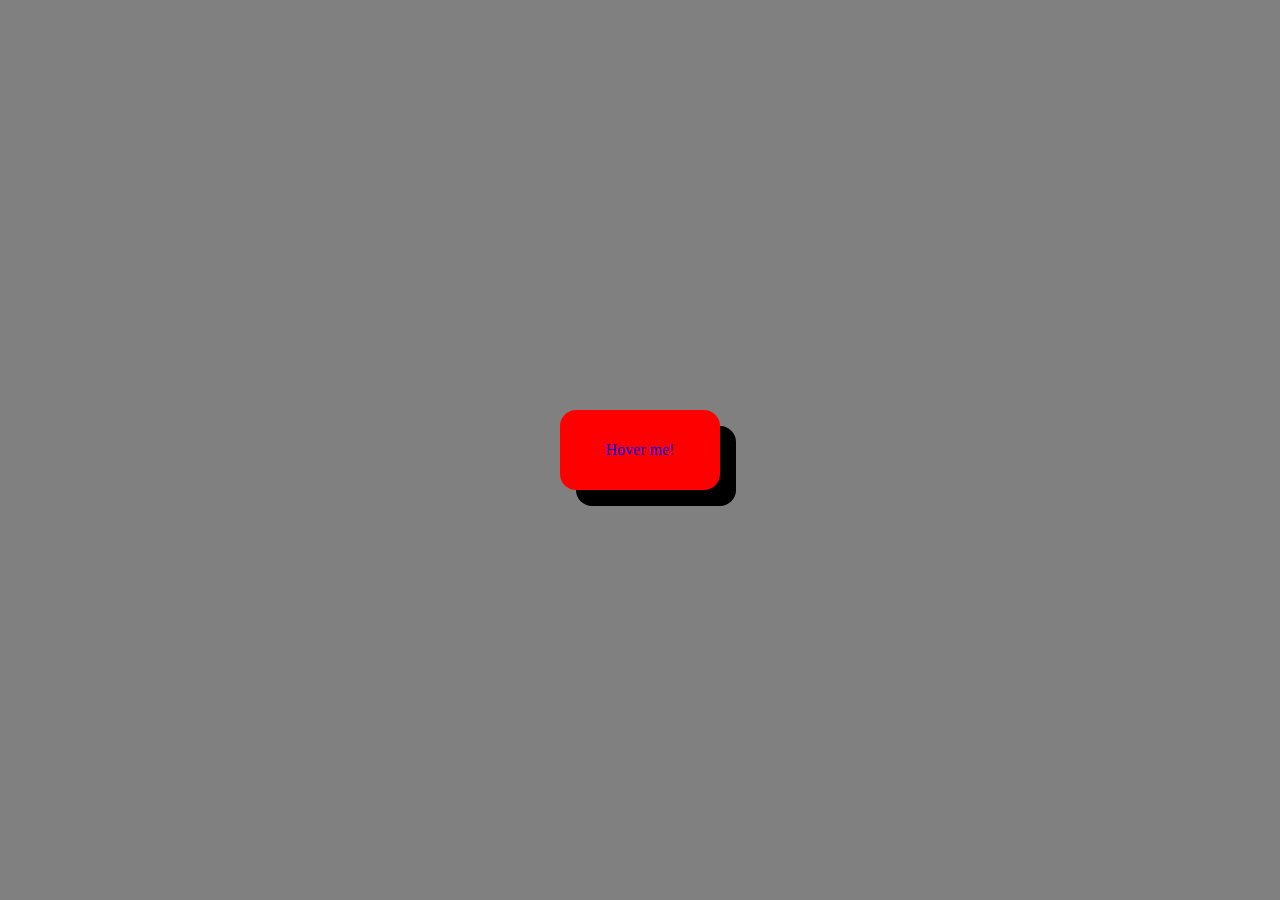
<file: examples/01_hoverbutton/index.html>
<!DOCTYPE html>
<html lang="en">
<head>
    <meta charset="UTF-8">
    <meta name="viewport" content="width=device-width, initial-scale=1.0">
    <title>Document</title>
    <link rel="stylesheet" href="styles/style.css">
</head>
<body>
    <a href="#" class="btn">Hover me!</a>    
</body>
</html>
</file>
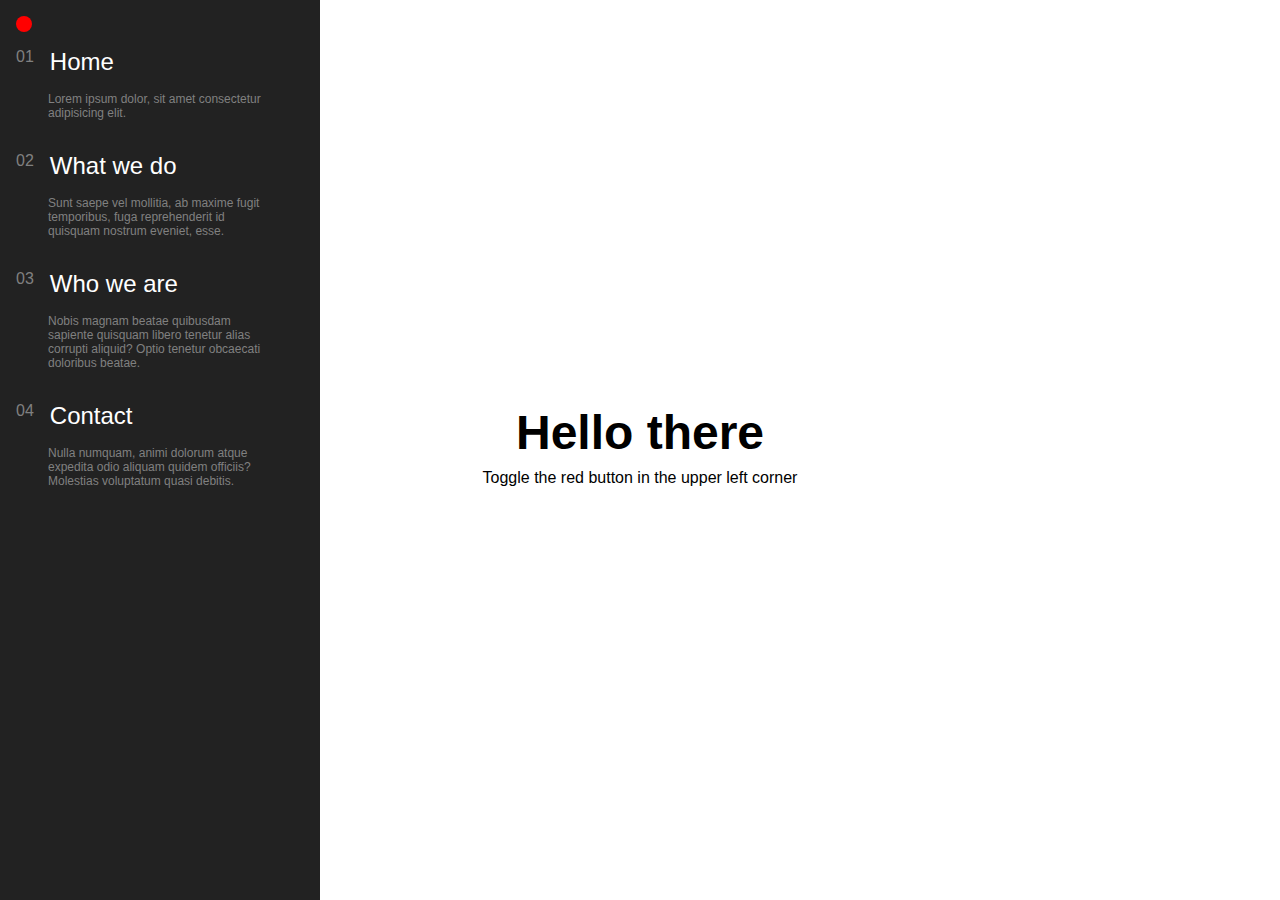
<file: examples/02_slidein_menu/index.html>
<!DOCTYPE html>
<html lang="en">
<head>
    <meta charset="UTF-8">
    <meta name="viewport" content="width=device-width, initial-scale=1.0">
    <title>Slide in menu</title>
    <link rel="stylesheet" href="style.css">
</head>
<body>
    <nav>
        <a href="#">
            <aside>01</aside>
            <article>
                <h3>Home</h3>
                <p class="desc">Lorem ipsum dolor, sit amet consectetur adipisicing elit. </p>
            </article>
        </a>
        <a href="#">
            <aside>02</aside>
            <article>
                <h3>What we do</h3>
                <p class="desc">Sunt saepe vel mollitia, ab maxime fugit temporibus, fuga reprehenderit id quisquam nostrum eveniet, esse.</p>
            </article>
        </a>
        <a href="#">
            <aside>03</aside>
            <article>
                <h3>Who we are</h3>
                <p class="desc">Nobis magnam beatae quibusdam sapiente quisquam libero tenetur alias corrupti aliquid? Optio tenetur obcaecati doloribus beatae.</p>
            </article>
        </a>
        <a href="#">
            <aside>04</aside>
            <article>
                <h3>Contact</h3>
                <p class="desc">Nulla numquam, animi dolorum atque expedita odio aliquam quidem officiis? Molestias voluptatum quasi debitis.</p>
            </article>
        </a>
    </nav>
    <a href="#" class="toggle"></a>
    <h1>Hello there</h1>
    <h2>Toggle the red button in the upper left corner</h2>
    <script>
        document.querySelector('.toggle')
        .addEventListener('click', (e) => {
                document.querySelector('nav').classList.toggle('open')
        })
    </script>
</body>
</html>
</file>
<file: examples/01_hoverbutton/styles/style.css>
*{
    box-sizing:border-box;
}
*, *::before,*::after{
    font:inherit;
    padding:0;
    margin:0;
}
body{
    display:flex;
    height:100vh;
    justify-content:center;
    align-items:center;
    background-color:grey;
    color:white;
}
.btn{
    display:block;
    background-color: red;
    border-radius:1rem;
    width: 10rem;
    height: 5rem;
    text-align:center;
    line-height:5rem;
    text-decoration:none;
    box-shadow: 1rem 1rem black ;
    font-size: 1rem;
    transition: width 1.5s ease-out 1.5s, height 1.5s ease-in 1.5s, line-height 1.5s ease-in 1.5s, background-color 1.5s ease-in, box-shadow 1.5s ease-in-out, font-size 1.5s ease-out 1.5s;
}
.btn:hover{
    background-color: green;
    font-size: 1.5rem;
    width: 15rem;
    height: 7.5rem;
    line-height: 7.5rem;
    box-shadow: -1rem -1rem;
}
</file>
<file: examples/02_slidein_menu/style.css>
*{
    box-sizing:border-box;
}

*, *::after, *::before{
    font:inherit;
    margin:0;
    border:0;
}

:root{
    font-family:'Franklin Gothic Medium', 'Arial Narrow', Arial, sans-serif;
}

body{
    /* text-align: center; */
    height:100vh;

}

h1{
    /* margin-top:50%; */
    margin-right:25vw;
    text-align:center;
    font-size: 3rem;
    font-weight: bold;
    padding-top:45vh;
}

h2{
    margin:1vh;
    margin-right:25vw;
    text-align:center;
}

p{
    text-align:left;
    padding: 1rem;
    padding-left:3rem;
    font-size:0.75rem;
    
}

a{
    text-decoration: none;
    color:gray;
}

h3{
    padding-top:1rem;
    color:white;
    font-size: 1.5rem;
}

nav {
    padding-top:2rem;
    padding-right:2rem;
    float:left;
    height:100vh;
    background-color: #222222;
    max-width: 25vw;
    color:gray;
    transition: 1s linear 0s;
}

aside{
    padding:1rem;
    font-size:1rem;
    float:left;
}

nav.open {
    /* background-color: hotpink; */
    margin-left:-21vw;
}

a.toggle {
    position: absolute;
    top: 1rem;
    left: 1rem;
    width: 1rem;
    height: 1rem;
    border-radius: 50px;
    background-color: red;
}
</file>
